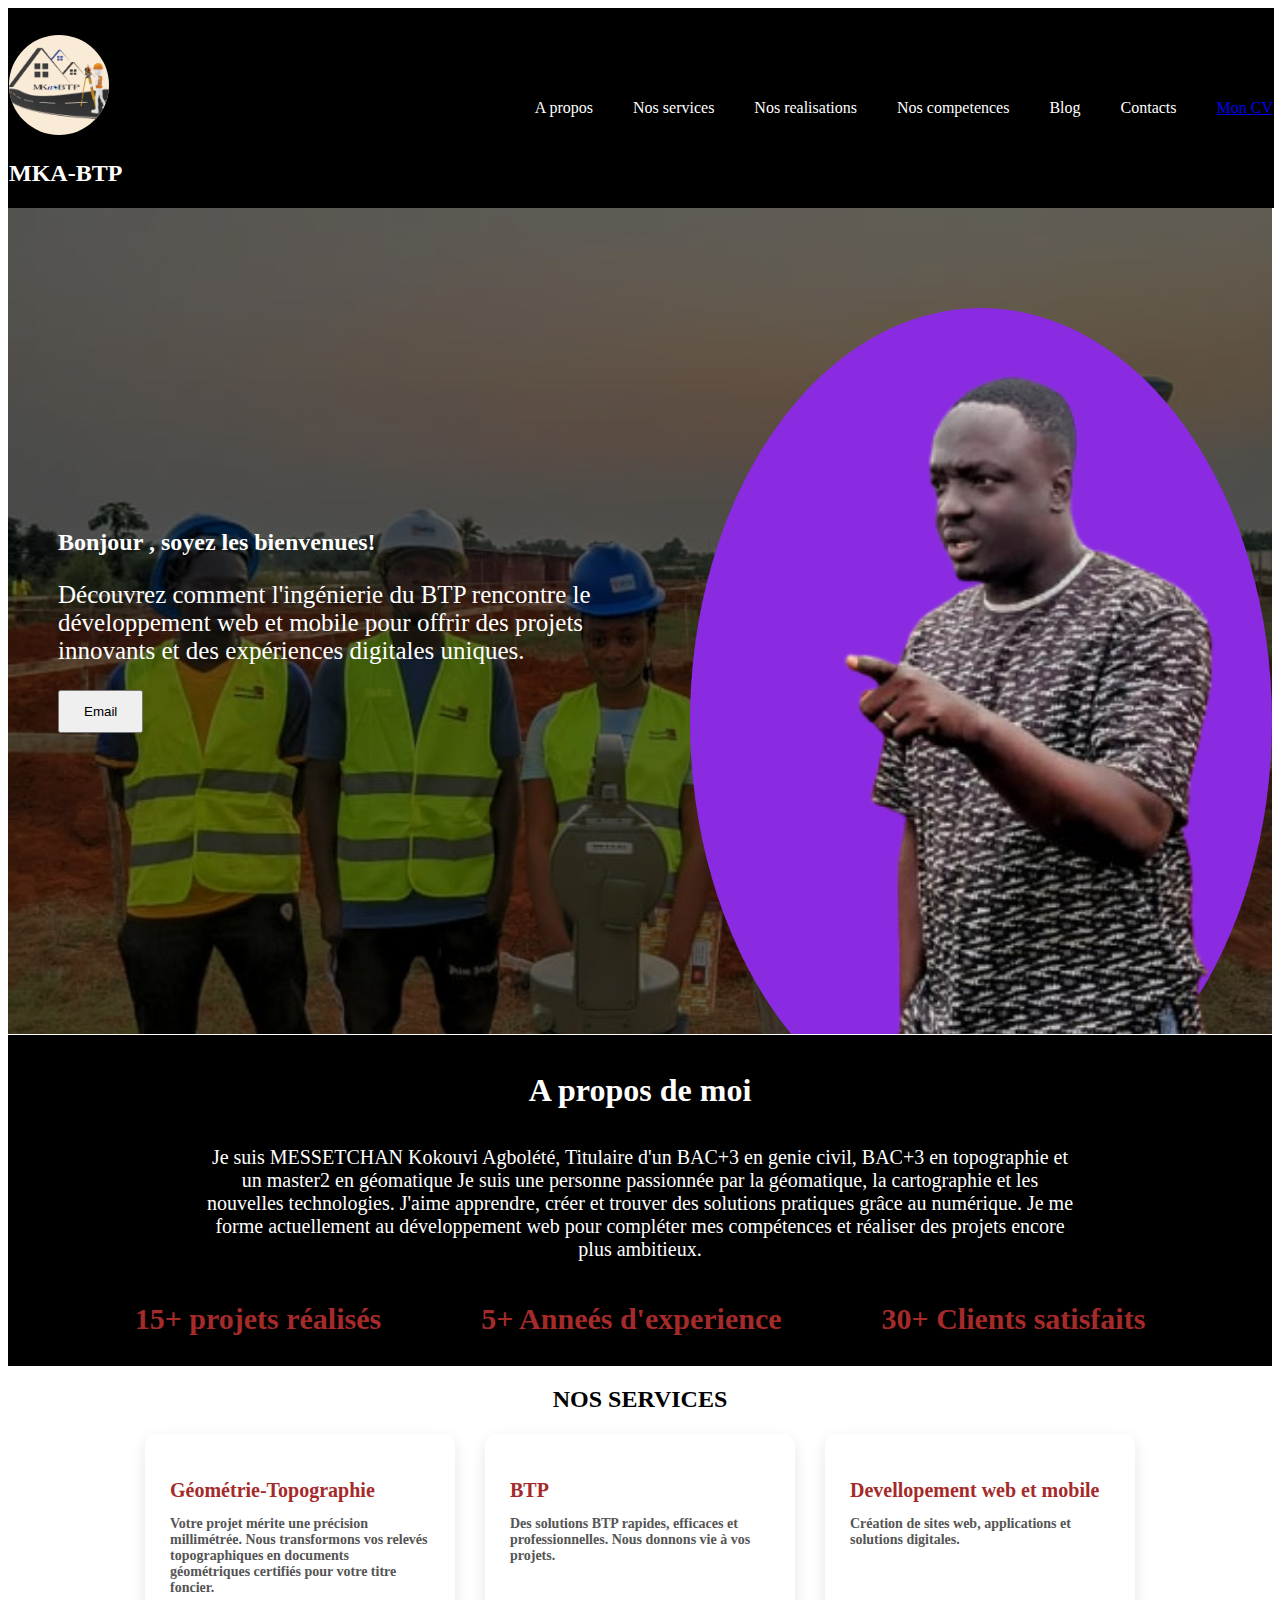
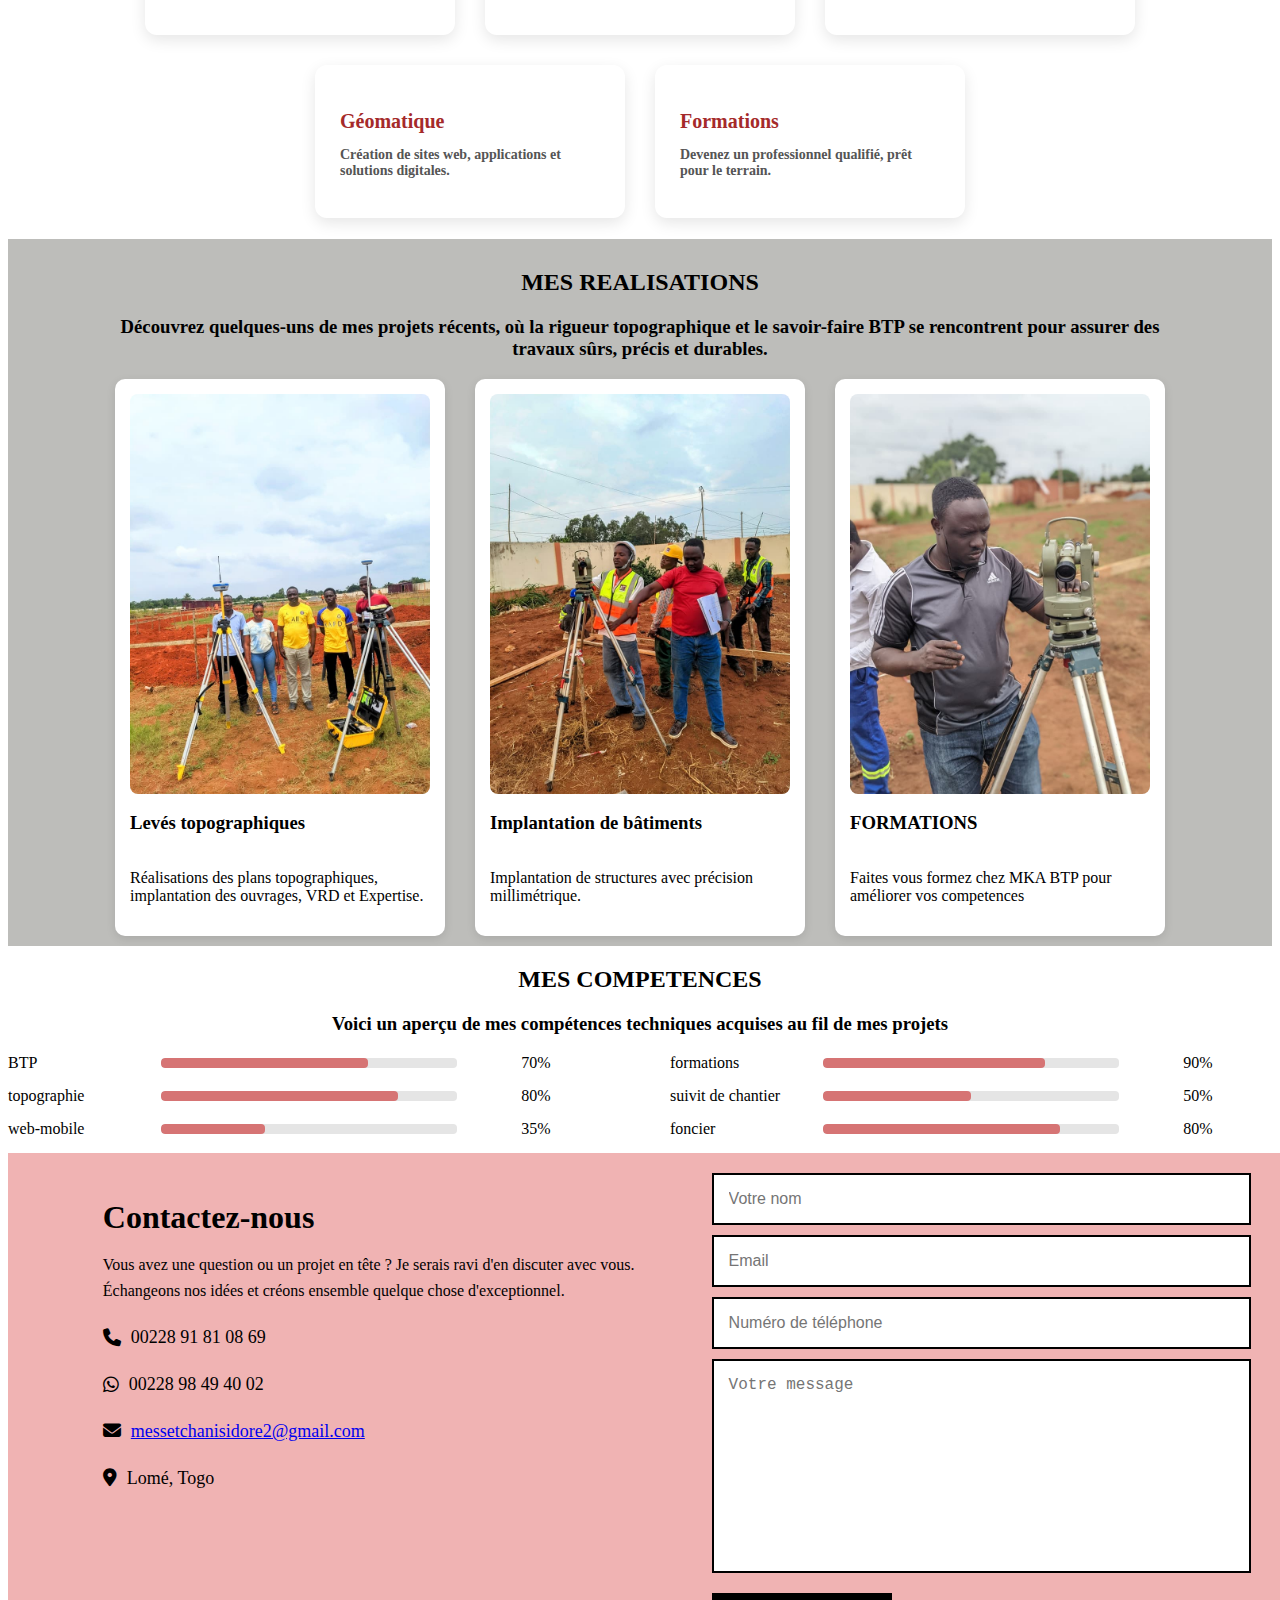
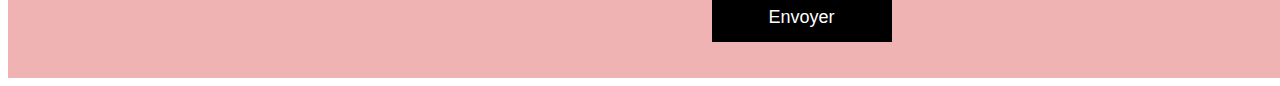
<file: index.html>
<!DOCTYPE html>
<html lang="en">
  <head>
    <meta charset="UTF-8" />
    <meta name="viewport" content="width=device-width, initial-scale=1.0" />
    <title>MKA BTP</title>
    <link rel="stylesheet" href="index.css" />
    <link rel="stylesheet" href="https://cdnjs.cloudflare.com/ajax/libs/font-awesome/6.5.0/css/all.min.css">
    <meta name="viewport" content="width=device-width, initial-scale=1.0">


  </head>
  <body>
    <header>
      <section>
        <h1 class="logos">
          <img src="logomkabtp.png" alt="logo" />
        </h1>
        <h2 class="nom">MKA-BTP</h2>
      </section>

      <nav>
        <ul class="nav_menu">
          <li><a href="#A-propos">A propos</a></li>
          <li><a href="#Nos-services">Nos services</a></li>
          <li><a href="#Nos-realisations">Nos realisations</a></li>
          <li><a href="#Nos-competences">Nos competences</a></li>
          <li><a href="#blog">Blog</a></li>
          <li><a href="#Contacts">Contacts</a></li>
        </ul>
        <a href="MN CV  09-02-25 a jour.pdf" download class="btn">Mon CV</a>
      </nav>
    </header>
    <section id="banner">
      <div class="overlay">
        <div class="description">
          <h2>Bonjour , soyez les bienvenues!</h2>
          <p class="accueil">
            Découvrez comment l'ingénierie du BTP rencontre le développement web
            et mobile pour offrir des projets innovants et des expériences
            digitales uniques.
          </p>
          <button id="btn1">Email</button>
        </div>
        <div class="image1">
          <img src="dg1.png" alt="la photo du DG"/>
        </div>
      </div>
    </section>
    <section id="A-propos" class="voir">
      <h1 class="propos">
        <p id="first">A propos de moi</p>
        <p class="second">
          Je suis MESSETCHAN Kokouvi Agbolété, Titulaire d'un BAC+3 en genie
          civil, BAC+3 en topographie et un master2 en géomatique Je suis une
          personne passionnée par la géomatique, la cartographie et les
          nouvelles technologies. J'aime apprendre, créer et trouver des
          solutions pratiques grâce au numérique. Je me forme actuellement au
          développement web pour compléter mes compétences et réaliser des
          projets encore plus ambitieux.
        </p>
      </h1>
      <h2 id="act">
        <p class="proj">15+ projets réalisés</p>
        <p class="an_exp">5+ Anneés d'experience</p>
        <p class="cl_sati">30+ Clients satisfaits</p>
      </h2>
    </section>
    <section id= "Nos-services" class="service">
      <h2 class="services-title">NOS SERVICES</h2>
        <h4 class="services-container">
          <div class="service-card">
            <h3>Géométrie-Topographie</h3>
            <p>Votre projet mérite une précision millimétrée.
              Nous transformons vos relevés topographiques en documents géométriques certifiés pour 
              votre titre foncier.
            </p>
         </div>

         <div class="service-card">
           <h3>BTP</h3>
           <p>Des solutions BTP rapides, efficaces et professionnelles.
            Nous donnons vie à vos projets.
           </p>
         </div>

         <div class="service-card">
           <h3>Devellopement web et mobile</h3>
           <p>Création de sites web, applications et solutions digitales.</p>
         </div>
         <div class="service-card">
           <h3>Géomatique</h3>
           <p>Création de sites web, applications et solutions digitales.</p>
         </div>
         <div class="service-card">
           <h3>Formations</h3>
           <p>Devenez un professionnel qualifié, prêt pour le terrain.</p>
         </div>
        </h4>
  </div>

 </section>
    <section id="Nos-realisations" class="realisations">
      <section id="job">
        <h2>MES REALISATIONS</h2>
        <h3>Découvrez quelques-uns de mes projets récents, 
        où la rigueur topographique et le savoir-faire BTP 
        se rencontrent pour assurer des travaux sûrs, précis et durables.</h3>
      </section>
      <div class="realisations-container">
        <div class="realisation-card">
           <img src="topographie.jpg" alt="topographie">
           <h3>Levés topographiques</h3>
           <p>Réalisations des plans topographiques, implantation des ouvrages, VRD et Expertise.</p>
        </div>
        <div class="realisation-card">
           <img src="batiment.jpg" alt="Construction bâtiment">
           <h3>Implantation de bâtiments</h3>
           <p>Implantation de structures avec précision millimétrique.</p>
        </div>
        <div class="realisation-card">
           <img src="formation.jpeg" alt="formation">
           <h3>FORMATIONS</h3>
           <p>Faites vous formez chez MKA BTP pour améliorer vos competences</p>
        </div>
      </div>
    </section>

   

    <section id="Nos-competences" class="competences">
      <section id="competences">
        <h2>MES COMPETENCES</h2>
        <h3>Voici un aperçu de mes compétences techniques  
          acquises au fil de mes projets </h3>
      </section>
  <div class="skills-container">

    <!-- Colonne Gauche -->
    <div class="col">
      <div class="skill">
        <span>BTP</span>
        <div class="skill-bar">
          <div class="skill-level" style="width: 70%;">
          </div>
        </div>
        <span class="percent">70%</span>
      </div>

      <div class="skill">
        <span>topographie</span>
        <div class="skill-bar">
          <div class="skill-level" style="width: 80%;"></div>
        </div>
        <span class="percent">80%</span>
      </div>

      <div class="skill">
        <span>web-mobile</span>
        <div class="skill-bar">
          <div class="skill-level" style="width: 35%;"></div>
        </div>
        <span class="percent">35%</span>
      </div>
    </div>

    <!-- Colonne Droite -->
    <div class="col">
      <div class="skill">
        <span>formations</span>
        <div class="skill-bar">
          <div class="skill-level" style="width: 75%;"></div>
        </div>
        <span class="percent">90%</span>
      </div>

      <div class="skill">
        <span>suivit de chantier</span>
        <div class="skill-bar">
          <div class="skill-level" style="width: 50%;"></div>
        </div>
        <span class="percent">50%</span>
      </div>

      <div class="skill">
        <span>foncier</span>
        <div class="skill-bar">
          <div class="skill-level" style="width: 80%;"></div>
        </div>
        <span class="percent">80%</span>
      </div>
    </div>
  </div>
</section>




   <section id="Contacts" class="contacts">

  <div class="contact-left">
    <h2>Contactez-nous</h2>
    <p>
      Vous avez une question ou un projet en tête ? Je serais ravi d'en discuter avec vous.
      Échangeons nos idées et créons ensemble quelque chose d'exceptionnel.
    </p>

    <div class="contact-info">
      <p><i class="fa-solid fa-phone"></i> 00228 91 81 08 69</p>
      <p><i class="fa-brands fa-whatsapp"></i> 00228 98 49 40 02 </p>
      <p><i class="fa-solid fa-envelope"></i> <a href="mailto:messetchanisidore2@gmail.com">
        messetchanisidore2@gmail.com</a></p>
      <p><i class="fa-solid fa-location-dot"></i> Lomé, Togo</p>
    </div>
  </div>

  <div class="contact-right">
    <form id="contactForm">
         <input type="text" id="name" placeholder="Votre nom">
         <input type="email" id="email" placeholder="Email">
         <input type="text" id="phone" placeholder="Numéro de téléphone">
         <textarea id="message" placeholder="Votre message"></textarea>

        <button type="submit">Envoyer</button>
    </form>

<p id="formMessage"></p>

  </div>

</section>
<script src="index.js"></script>


        
  </body>
</html>
</file>
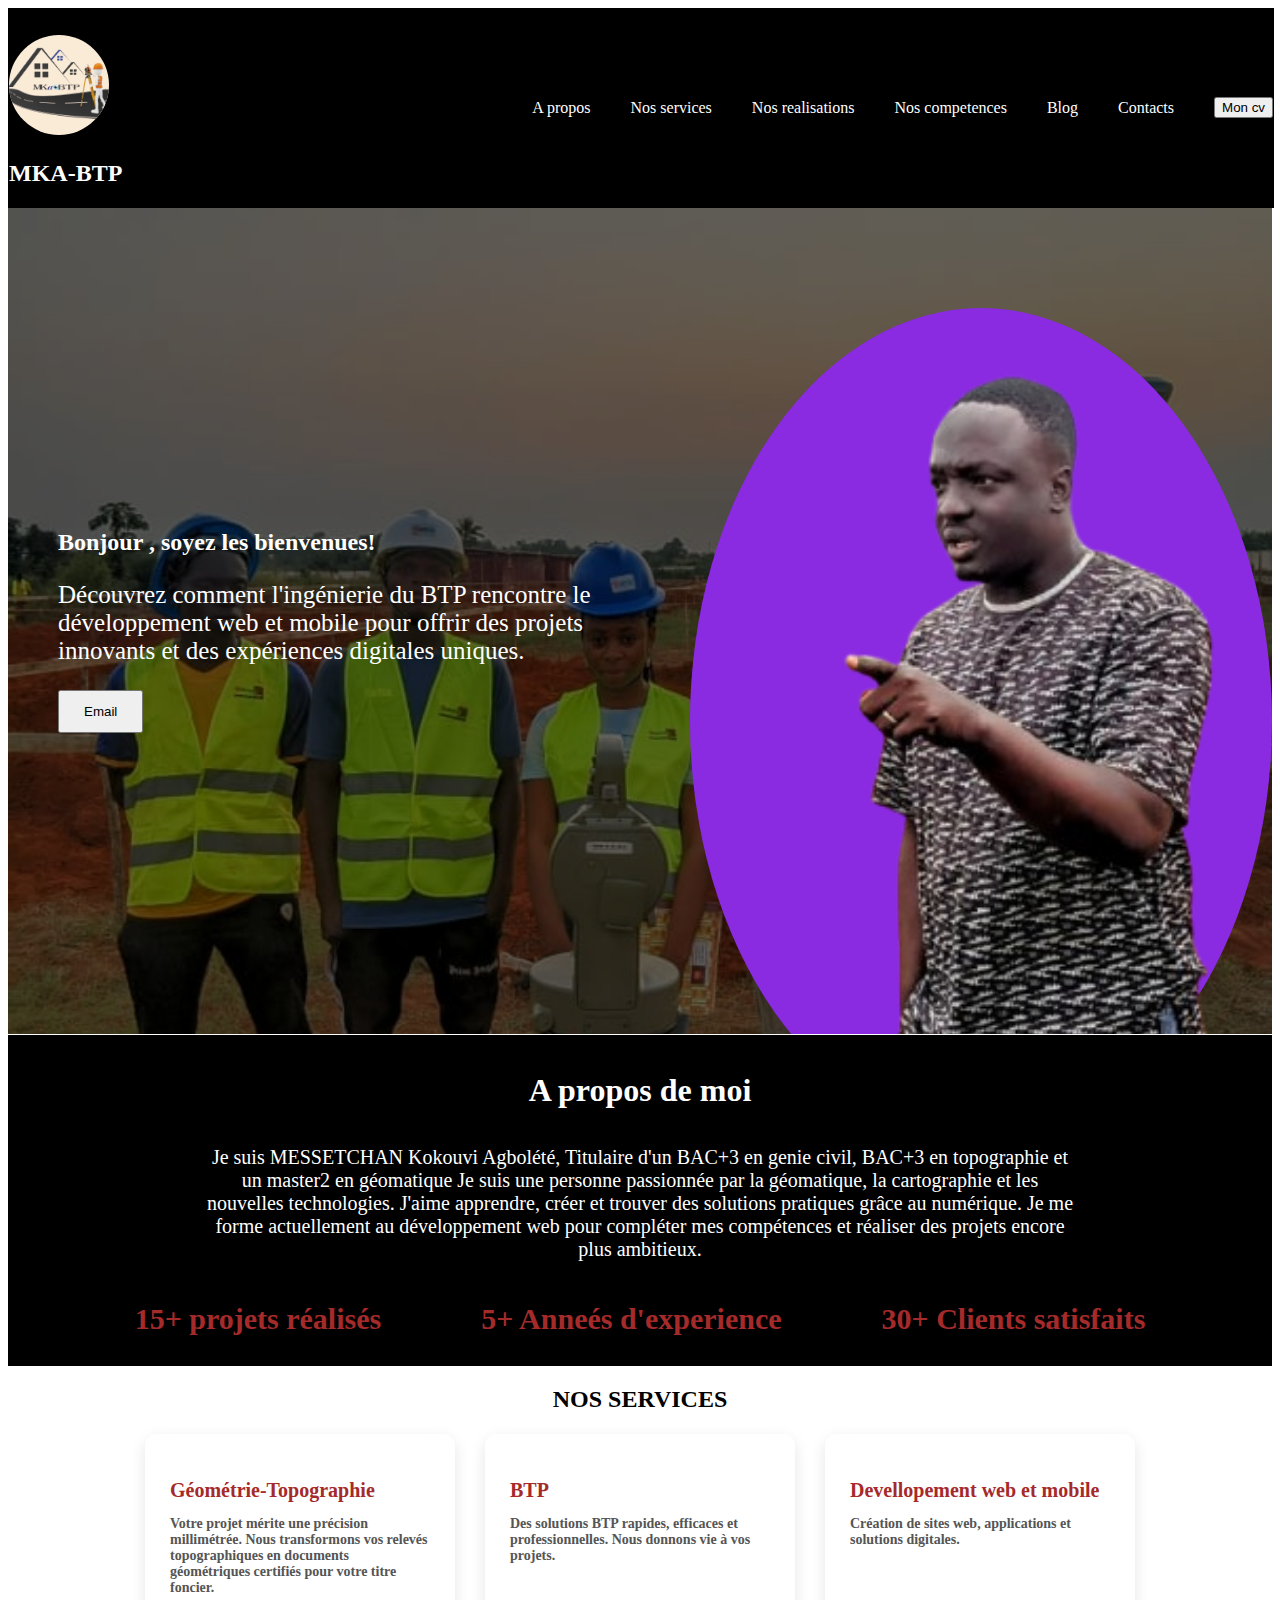
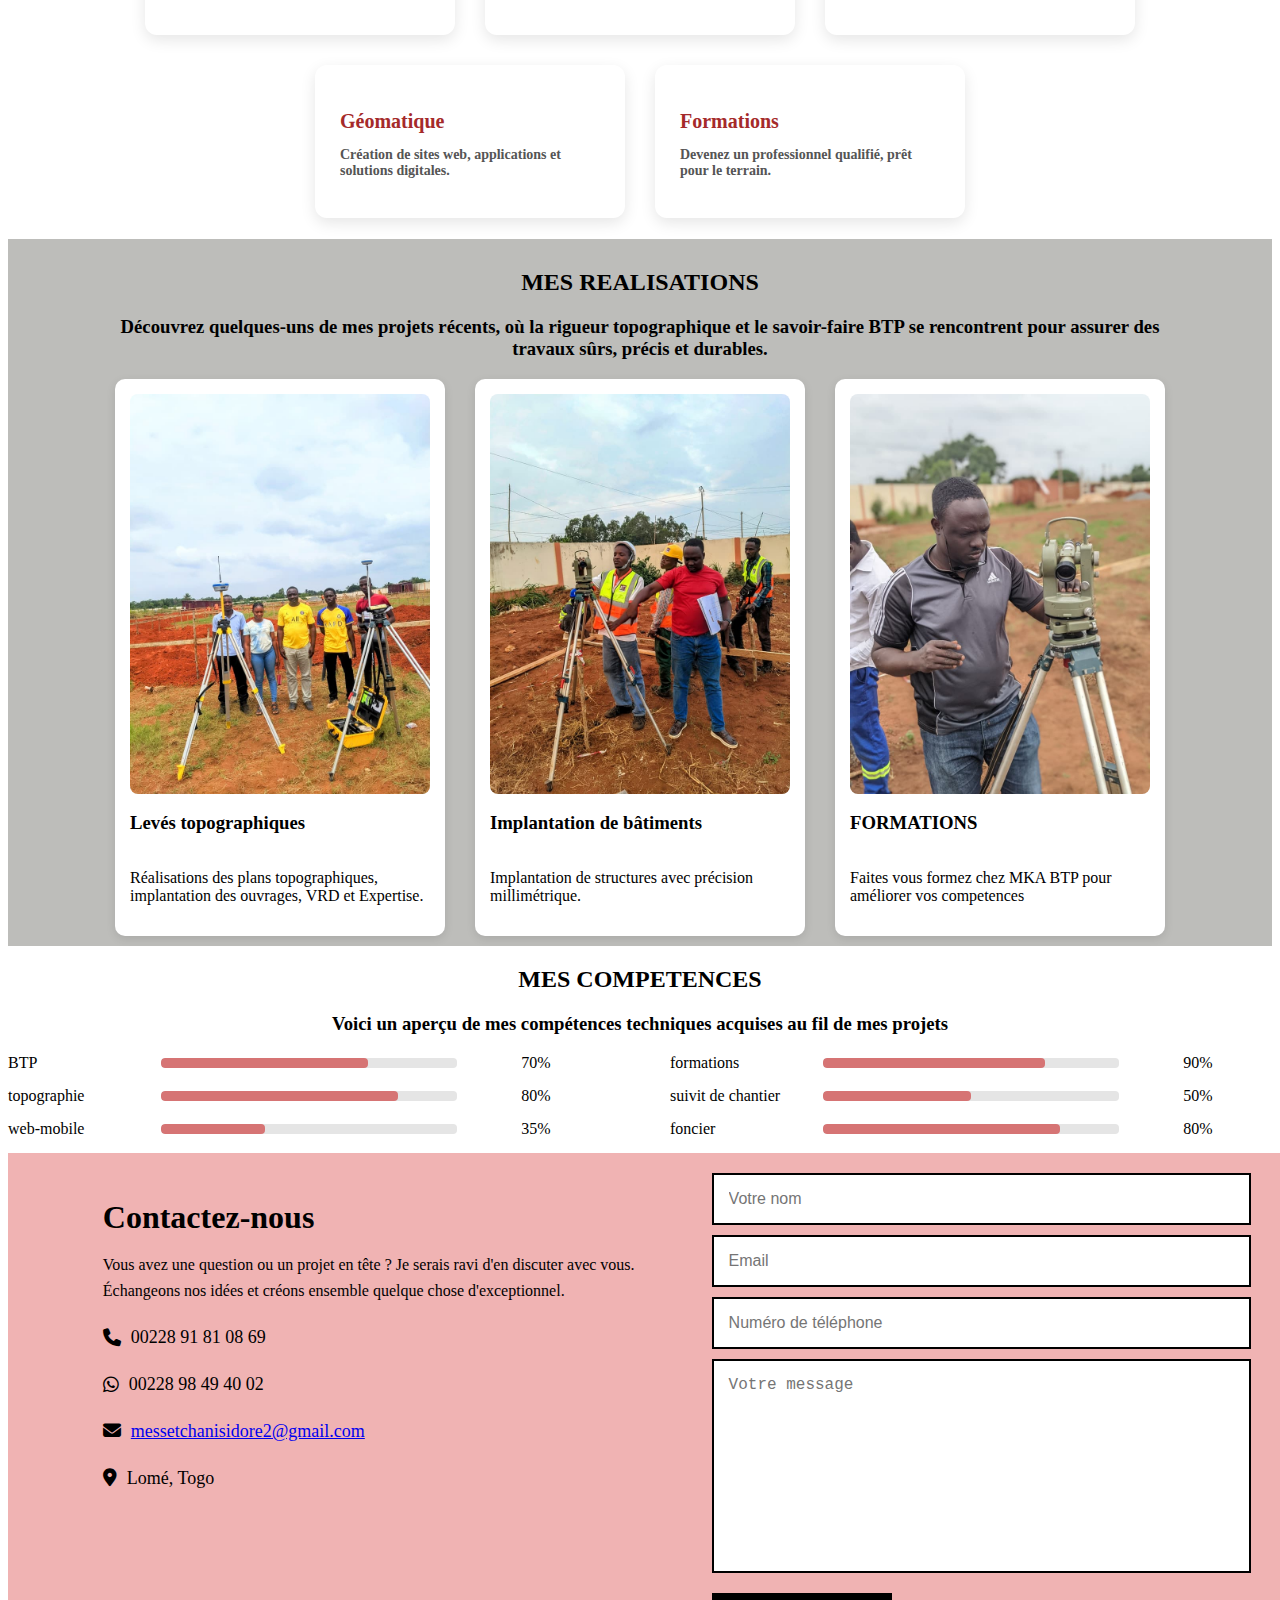
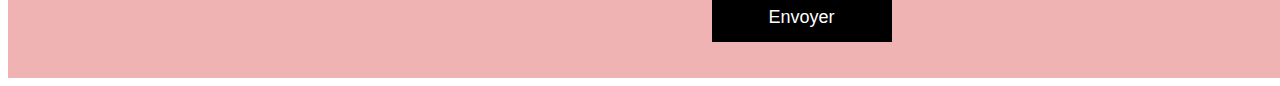
<file: portfolio.html>
<!DOCTYPE html>
<html lang="en">
  <head>
    <meta charset="UTF-8" />
    <meta name="viewport" content="width=device-width, initial-scale=1.0" />
    <title>MKA BTP</title>
    <link rel="stylesheet" href="portfolio.css" />
    <link rel="stylesheet" href="https://cdnjs.cloudflare.com/ajax/libs/font-awesome/6.5.0/css/all.min.css">
    <meta name="viewport" content="width=device-width, initial-scale=1.0">


  </head>
  <body>
    <header>
      <section>
        <h1 class="logos">
          <img src="logomkabtp.png" alt="logo" />
        </h1>
        <h2 class="nom">MKA-BTP</h2>
      </section>

      <nav>
        <ul class="nav_menu">
          <li><a href="#A-propos">A propos</a></li>
          <li><a href="#Nos-services">Nos services</a></li>
          <li><a href="#Nos-realisations">Nos realisations</a></li>
          <li><a href="#Nos-competences">Nos competences</a></li>
          <li><a href="#blog">Blog</a></li>
          <li><a href="#Contacts">Contacts</a></li>
        </ul>
        <button class="btn">Mon cv</button>
      </nav>
    </header>
    <section id="banner">
      <div class="overlay">
        <div class="description">
          <h2>Bonjour , soyez les bienvenues!</h2>
          <p class="accueil">
            Découvrez comment l'ingénierie du BTP rencontre le développement web
            et mobile pour offrir des projets innovants et des expériences
            digitales uniques.
          </p>
          <button id="btn1">Email</button>
        </div>
        <div class="image1">
          <img src="dg1.png" alt="la photo du DG"/>
        </div>
      </div>
    </section>
    <section id="A-propos" class="voir">
      <h1 class="propos">
        <p id="first">A propos de moi</p>
        <p class="second">
          Je suis MESSETCHAN Kokouvi Agbolété, Titulaire d'un BAC+3 en genie
          civil, BAC+3 en topographie et un master2 en géomatique Je suis une
          personne passionnée par la géomatique, la cartographie et les
          nouvelles technologies. J'aime apprendre, créer et trouver des
          solutions pratiques grâce au numérique. Je me forme actuellement au
          développement web pour compléter mes compétences et réaliser des
          projets encore plus ambitieux.
        </p>
      </h1>
      <h2 id="act">
        <p class="proj">15+ projets réalisés</p>
        <p class="an_exp">5+ Anneés d'experience</p>
        <p class="cl_sati">30+ Clients satisfaits</p>
      </h2>
    </section>
    <section id= "Nos-services" class="service">
      <h2 class="services-title">NOS SERVICES</h2>
        <h4 class="services-container">
          <div class="service-card">
            <h3>Géométrie-Topographie</h3>
            <p>Votre projet mérite une précision millimétrée.
              Nous transformons vos relevés topographiques en documents géométriques certifiés pour 
              votre titre foncier.
            </p>
         </div>

         <div class="service-card">
           <h3>BTP</h3>
           <p>Des solutions BTP rapides, efficaces et professionnelles.
            Nous donnons vie à vos projets.
           </p>
         </div>

         <div class="service-card">
           <h3>Devellopement web et mobile</h3>
           <p>Création de sites web, applications et solutions digitales.</p>
         </div>
         <div class="service-card">
           <h3>Géomatique</h3>
           <p>Création de sites web, applications et solutions digitales.</p>
         </div>
         <div class="service-card">
           <h3>Formations</h3>
           <p>Devenez un professionnel qualifié, prêt pour le terrain.</p>
         </div>
        </h4>
  </div>

 </section>
    <section id="Nos-realisations" class="realisations">
      <section id="job">
        <h2>MES REALISATIONS</h2>
        <h3>Découvrez quelques-uns de mes projets récents, 
        où la rigueur topographique et le savoir-faire BTP 
        se rencontrent pour assurer des travaux sûrs, précis et durables.</h3>
      </section>
      <div class="realisations-container">
        <div class="realisation-card">
           <img src="topographie.jpg" alt="topographie">
           <h3>Levés topographiques</h3>
           <p>Réalisations des plans topographiques, implantation des ouvrages, VRD et Expertise.</p>
        </div>
        <div class="realisation-card">
           <img src="batiment.jpg" alt="Construction bâtiment">
           <h3>Implantation de bâtiments</h3>
           <p>Implantation de structures avec précision millimétrique.</p>
        </div>
        <div class="realisation-card">
           <img src="formation.jpeg" alt="formation">
           <h3>FORMATIONS</h3>
           <p>Faites vous formez chez MKA BTP pour améliorer vos competences</p>
        </div>
      </div>
    </section>

   

    <section id="Nos-competences" class="competences">
      <section id="competences">
        <h2>MES COMPETENCES</h2>
        <h3>Voici un aperçu de mes compétences techniques  
          acquises au fil de mes projets </h3>
      </section>
  <div class="skills-container">

    <!-- Colonne Gauche -->
    <div class="col">
      <div class="skill">
        <span>BTP</span>
        <div class="skill-bar">
          <div class="skill-level" style="width: 70%;">
          </div>
        </div>
        <span class="percent">70%</span>
      </div>

      <div class="skill">
        <span>topographie</span>
        <div class="skill-bar">
          <div class="skill-level" style="width: 80%;"></div>
        </div>
        <span class="percent">80%</span>
      </div>

      <div class="skill">
        <span>web-mobile</span>
        <div class="skill-bar">
          <div class="skill-level" style="width: 35%;"></div>
        </div>
        <span class="percent">35%</span>
      </div>
    </div>

    <!-- Colonne Droite -->
    <div class="col">
      <div class="skill">
        <span>formations</span>
        <div class="skill-bar">
          <div class="skill-level" style="width: 75%;"></div>
        </div>
        <span class="percent">90%</span>
      </div>

      <div class="skill">
        <span>suivit de chantier</span>
        <div class="skill-bar">
          <div class="skill-level" style="width: 50%;"></div>
        </div>
        <span class="percent">50%</span>
      </div>

      <div class="skill">
        <span>foncier</span>
        <div class="skill-bar">
          <div class="skill-level" style="width: 80%;"></div>
        </div>
        <span class="percent">80%</span>
      </div>
    </div>
  </div>
</section>




   <section id="Contacts" class="contacts">

  <div class="contact-left">
    <h2>Contactez-nous</h2>
    <p>
      Vous avez une question ou un projet en tête ? Je serais ravi d'en discuter avec vous.
      Échangeons nos idées et créons ensemble quelque chose d'exceptionnel.
    </p>

    <div class="contact-info">
      <p><i class="fa-solid fa-phone"></i> 00228 91 81 08 69</p>
      <p><i class="fa-brands fa-whatsapp"></i> 00228 98 49 40 02 </p>
      <p><i class="fa-solid fa-envelope"></i> <a href="mailto:messetchanisidore2@gmail.com">
        messetchanisidore2@gmail.com</a></p>
      <p><i class="fa-solid fa-location-dot"></i> Lomé, Togo</p>
    </div>
  </div>

  <div class="contact-right">
    <form id="contactForm">
         <input type="text" id="name" placeholder="Votre nom">
         <input type="email" id="email" placeholder="Email">
         <input type="text" id="phone" placeholder="Numéro de téléphone">
         <textarea id="message" placeholder="Votre message"></textarea>

        <button type="submit">Envoyer</button>
    </form>

<p id="formMessage"></p>

  </div>

</section>
<script src="portfolio.js"></script>


        
  </body>
</html>
</file>
<file: index.css>
/* TABLETTES — max 1024px */
@media (max-width: 1024px) {
  .contact-section {
    flex-direction: column;
    gap: 20px;
  }

  .contact-left, 
  .contact-right {
    width: 100%;
  }
}

/* TÉLÉPHONES — max 768px */
@media (max-width: 768px) {
  h2 {
    font-size: 26px;
  }

  .contact-right input,
  .contact-right textarea {
    font-size: 15px;
    padding: 12px;
  }

  .contact-right button {
    width: 100%;
  }
}

/* PETITS TÉLÉPHONES — max 480px */
@media (max-width: 480px) {
  .contact-info p {
    font-size: 16px;
  }

  .contact-info i {
    font-size: 20px;
  }
}



header {
  width: 100%;
  display: flex;
  justify-content: space-between;
  align-items: center;
  background-color: black;
  padding: 1px;
}
.logos img{
  background-color: antiquewhite;
  border-radius: 100%;
  position: relative;
  bottom: -5px;
  width: 100px;
  height: 100px;
  
}
.nom{
  text-align: center;
  display: flex;
  color: white;
}

nav,
ul {
  display: flex;
  align-items: center;
  gap: 40px;
}

.nav_menu li a {
  text-decoration: none;
  color: white;
  font-weight: 500;
  transition: color 0.3s;
}
.nav_menu li a:hover {
  color: #ff9800;
}
section#banner {
  margin: 0px;
  background: url(image\ vrai.jpeg) no-repeat center/cover;
}
#banner .overlay {
  display: flex;
  align-items: center;
  justify-content: space-between;
  min-height: 90vh;
  background-color: rgba(0, 0, 0, 0.6);
  width: 100%;
  overflow: hidden;
  position: relative;
}
.description,
.image1 {
  flex: 1;
}
.description {
  margin: 10px;
  align-items: center;
  padding: 40px;
  color: white;
}
.accueil{
  font-size: 25px;
  display: center;
}
.image1 {
  background-color: blueviolet;
  border-radius: 100%;
  position: relative;
  bottom: -100px;
}
.image1 img {
  margin: 6px;
  width: 100%;
  height: 90vh;
  object-fit: cover;
  /* agrandir ou diminuer la taille de l'image */
  transform: scale(1.5);
  object-position: top;
}
/* img {
  width: 400px;
  height: 350px;
} */

.salut,
.paragraphe1 {
  display: block;
  text-align: center; /* centre le texte entre eux */
  margin: 2;
  padding: 2;
  line-height: 0;
}
#btn1 {
  padding: 12px 24px;
}
#btn {
  background-color: rgba(198, 177, 177, 0.832);
}
.voir {
  background-color: black;
}
.propos{
  color: white;
  padding: 5px;
  margin: 1px;
}
#first {
  display: flex;
  justify-content: center;
  height: none;
}
.second{
  display: block;
  justify-content: center;
  margin: 0 auto;
  padding: 5px;
  text-align: center;
  font-weight: lighter;
  font-size: 20px;
  width: 70%;
}
#act{
  display: flex;
  justify-content: center;
  gap: 100px;
  color: brown;
  margin: 1px;
  font-size: 30px;
}
#ser1{
  display: flex;
  justify-content: center;
}



.Nos-services {
  text-align: center;
  padding: 60px 40px;
  background-color: #f8f8f8;
  font-size: 20px;
}
.services-title {
  text-align: center;
}



.services-container {
  display: flex;
  justify-content: center;
  gap: 30px;
  flex-wrap: wrap;
}

.service-card {
  background: white;
  padding: 25px;
  border-radius: 12px;
  width: 260px;
  box-shadow: 0 5px 15px rgba(0,0,0,0.1);
  transition: 0.3s ease-in-out;
}

.service-card:hover {
  display: flex;
  transform: translateY(-10px);
  box-shadow: 0 10px 25px rgba(0,0,0,0.15);
  background-color: bisque;
  text-align: 10px;
}


.service-card h3 {
  font-size: 20px;
  margin-bottom: 10px;
  color: brown;
}

.service-card p {
  font-size: 14px;
  color: #555;
}
#Nos-realisations{
  background-color: rgb(189, 189, 186);
  padding: 10px;
}
#job{
  text-align: center;
  margin: 10px 100px;

}

.realisations-container{
  display: flex;
  justify-content: center;
  gap: 30px;
  
}
.realisation-card {
  width: 300px;               /* largeur fixe */
  min-height: 350px;          /* hauteur minimale */
  background: #fff;
  padding: 15px;
  border-radius: 10px;
  box-shadow: 0 3px 10px rgba(0,0,0,0.1);
  display: flex;              /* permet de gérer l’alignement vertical */
  flex-direction: column;     /* empile img, h3 et p */
  justify-content: flex-start;/* commence du haut */
  overflow: hidden;
}

.realisation-card img {
  width: 100%;
  display: block;
  height: auto;
  border-radius: 8px;
  
}
.realisations-card p {
  word-wrap: break-word;
  font-size: 12px;
}
#works{
  background-color: rgb(189, 189, 186);
  padding: 10px;

}
#competences{
  text-align: center;
  margin: 10px 100px;
}


.skills-container {
  display: flex;
  justify-content: space-between;
  width: 100%;
  gap: 60px;
}

.col {
  width: 48%;
}

.skill {
  display: flex;
  align-items: center;
  justify-content: space-between;
  margin-bottom: 15px;
  width: 100%;
}

.skill span {
  width: 30%;
  font-weight: 60px;
}

.skill-bar {
  width: 60%;
  height: 10px;
  background-color: #e5e5e5;
  border-radius: 4px;
  overflow: hidden;
  margin: 0 5px;
}

.skill-level {
  height: 100%;
  background-color: #d67474;
  border-radius: 4px;
}
.percent {
  width: 50%;
  text-align:center;
  font-weight: 20;
}


.contacts {
  background-color: #f0b3b3;
  display: flex;
  justify-content: center;
  align-items: flex-start;
  width: 100%;
  padding: 20px 20px;
  gap: 40px;
}

.contact-left {
  width: 45%;
}

.contact-left h2 {
  font-size: 32px;
  margin-bottom: 10px;
}

.contact-left p {
  margin-bottom: 20px;
  font-size: 16px;
  line-height: 1.6;
}

.contact-info p {
  display: flex;
  align-items: center;
  gap: 10px;
  font-size: 18px;
  margin-bottom: 15px;
}

.icon {
  font-size: 22px;
}

.contact-right {
  width: 40%;
}

.contact-right form {
  display: flex;
  flex-direction: column;
  gap: 10px;
}

.contact-right input,
.contact-right textarea {
  width: 100%;
  padding: 15px;
  border: 2px solid #000;
  outline: none;
  font-size: 16px;
}

.contact-right textarea {
  height: 180px;
  resize: none;
}

.contact-right button {
  width: 180px;
  padding: 14px;
  background: #000;
  color: white;
  border: none;
  font-size: 18px;
  cursor: pointer;
  margin-top: 10px;
}

.contact-right button:hover {
  background: #333;
}
</file>
<file: portfolio.css>
/* TABLETTES — max 1024px */
@media (max-width: 1024px) {
  .contact-section {
    flex-direction: column;
    gap: 20px;
  }

  .contact-left, 
  .contact-right {
    width: 100%;
  }
}

/* TÉLÉPHONES — max 768px */
@media (max-width: 768px) {
  h2 {
    font-size: 26px;
  }

  .contact-right input,
  .contact-right textarea {
    font-size: 15px;
    padding: 12px;
  }

  .contact-right button {
    width: 100%;
  }
}

/* PETITS TÉLÉPHONES — max 480px */
@media (max-width: 480px) {
  .contact-info p {
    font-size: 16px;
  }

  .contact-info i {
    font-size: 20px;
  }
}



header {
  width: 100%;
  display: flex;
  justify-content: space-between;
  align-items: center;
  background-color: black;
  padding: 1px;
}
.logos img{
  background-color: antiquewhite;
  border-radius: 100%;
  position: relative;
  bottom: -5px;
  width: 100px;
  height: 100px;
  
}
.nom{
  text-align: center;
  display: flex;
  color: white;
}

nav,
ul {
  display: flex;
  align-items: center;
  gap: 40px;
}

.nav_menu li a {
  text-decoration: none;
  color: white;
  font-weight: 500;
  transition: color 0.3s;
}
.nav_menu li a:hover {
  color: #ff9800;
}
section#banner {
  margin: 0px;
  background: url(image\ vrai.jpeg) no-repeat center/cover;
}
#banner .overlay {
  display: flex;
  align-items: center;
  justify-content: space-between;
  min-height: 90vh;
  background-color: rgba(0, 0, 0, 0.6);
  width: 100%;
  overflow: hidden;
  position: relative;
}
.description,
.image1 {
  flex: 1;
}
.description {
  margin: 10px;
  align-items: center;
  padding: 40px;
  color: white;
}
.accueil{
  font-size: 25px;
  display: center;
}
.image1 {
  background-color: blueviolet;
  border-radius: 100%;
  position: relative;
  bottom: -100px;
}
.image1 img {
  margin: 6px;
  width: 100%;
  height: 90vh;
  object-fit: cover;
  /* agrandir ou diminuer la taille de l'image */
  transform: scale(1.5);
  object-position: top;
}
/* img {
  width: 400px;
  height: 350px;
} */

.salut,
.paragraphe1 {
  display: block;
  text-align: center; /* centre le texte entre eux */
  margin: 2;
  padding: 2;
  line-height: 0;
}
#btn1 {
  padding: 12px 24px;
}
#btn {
  background-color: rgba(198, 177, 177, 0.832);
}
.voir {
  background-color: black;
}
.propos{
  color: white;
  padding: 5px;
  margin: 1px;
}
#first {
  display: flex;
  justify-content: center;
  height: none;
}
.second{
  display: block;
  justify-content: center;
  margin: 0 auto;
  padding: 5px;
  text-align: center;
  font-weight: lighter;
  font-size: 20px;
  width: 70%;
}
#act{
  display: flex;
  justify-content: center;
  gap: 100px;
  color: brown;
  margin: 1px;
  font-size: 30px;
}
#ser1{
  display: flex;
  justify-content: center;
}



.Nos-services {
  text-align: center;
  padding: 60px 40px;
  background-color: #f8f8f8;
  font-size: 20px;
}
.services-title {
  text-align: center;
}



.services-container {
  display: flex;
  justify-content: center;
  gap: 30px;
  flex-wrap: wrap;
}

.service-card {
  background: white;
  padding: 25px;
  border-radius: 12px;
  width: 260px;
  box-shadow: 0 5px 15px rgba(0,0,0,0.1);
  transition: 0.3s ease-in-out;
}

.service-card:hover {
  display: flex;
  transform: translateY(-10px);
  box-shadow: 0 10px 25px rgba(0,0,0,0.15);
  background-color: bisque;
  text-align: 10px;
}


.service-card h3 {
  font-size: 20px;
  margin-bottom: 10px;
  color: brown;
}

.service-card p {
  font-size: 14px;
  color: #555;
}
#Nos-realisations{
  background-color: rgb(189, 189, 186);
  padding: 10px;
}
#job{
  text-align: center;
  margin: 10px 100px;

}

.realisations-container{
  display: flex;
  justify-content: center;
  gap: 30px;
  
}
.realisation-card {
  width: 300px;               /* largeur fixe */
  min-height: 350px;          /* hauteur minimale */
  background: #fff;
  padding: 15px;
  border-radius: 10px;
  box-shadow: 0 3px 10px rgba(0,0,0,0.1);
  display: flex;              /* permet de gérer l’alignement vertical */
  flex-direction: column;     /* empile img, h3 et p */
  justify-content: flex-start;/* commence du haut */
  overflow: hidden;
}

.realisation-card img {
  width: 100%;
  display: block;
  height: auto;
  border-radius: 8px;
  
}
.realisations-card p {
  word-wrap: break-word;
  font-size: 12px;
}
#works{
  background-color: rgb(189, 189, 186);
  padding: 10px;

}
#competences{
  text-align: center;
  margin: 10px 100px;
}


.skills-container {
  display: flex;
  justify-content: space-between;
  width: 100%;
  gap: 60px;
}

.col {
  width: 48%;
}

.skill {
  display: flex;
  align-items: center;
  justify-content: space-between;
  margin-bottom: 15px;
  width: 100%;
}

.skill span {
  width: 30%;
  font-weight: 60px;
}

.skill-bar {
  width: 60%;
  height: 10px;
  background-color: #e5e5e5;
  border-radius: 4px;
  overflow: hidden;
  margin: 0 5px;
}

.skill-level {
  height: 100%;
  background-color: #d67474;
  border-radius: 4px;
}
.percent {
  width: 50%;
  text-align:center;
  font-weight: 20;
}


.contacts {
  background-color: #f0b3b3;
  display: flex;
  justify-content: center;
  align-items: flex-start;
  width: 100%;
  padding: 20px 20px;
  gap: 40px;
}

.contact-left {
  width: 45%;
}

.contact-left h2 {
  font-size: 32px;
  margin-bottom: 10px;
}

.contact-left p {
  margin-bottom: 20px;
  font-size: 16px;
  line-height: 1.6;
}

.contact-info p {
  display: flex;
  align-items: center;
  gap: 10px;
  font-size: 18px;
  margin-bottom: 15px;
}

.icon {
  font-size: 22px;
}

.contact-right {
  width: 40%;
}

.contact-right form {
  display: flex;
  flex-direction: column;
  gap: 10px;
}

.contact-right input,
.contact-right textarea {
  width: 100%;
  padding: 15px;
  border: 2px solid #000;
  outline: none;
  font-size: 16px;
}

.contact-right textarea {
  height: 180px;
  resize: none;
}

.contact-right button {
  width: 180px;
  padding: 14px;
  background: #000;
  color: white;
  border: none;
  font-size: 18px;
  cursor: pointer;
  margin-top: 10px;
}

.contact-right button:hover {
  background: #333;
}
</file>
